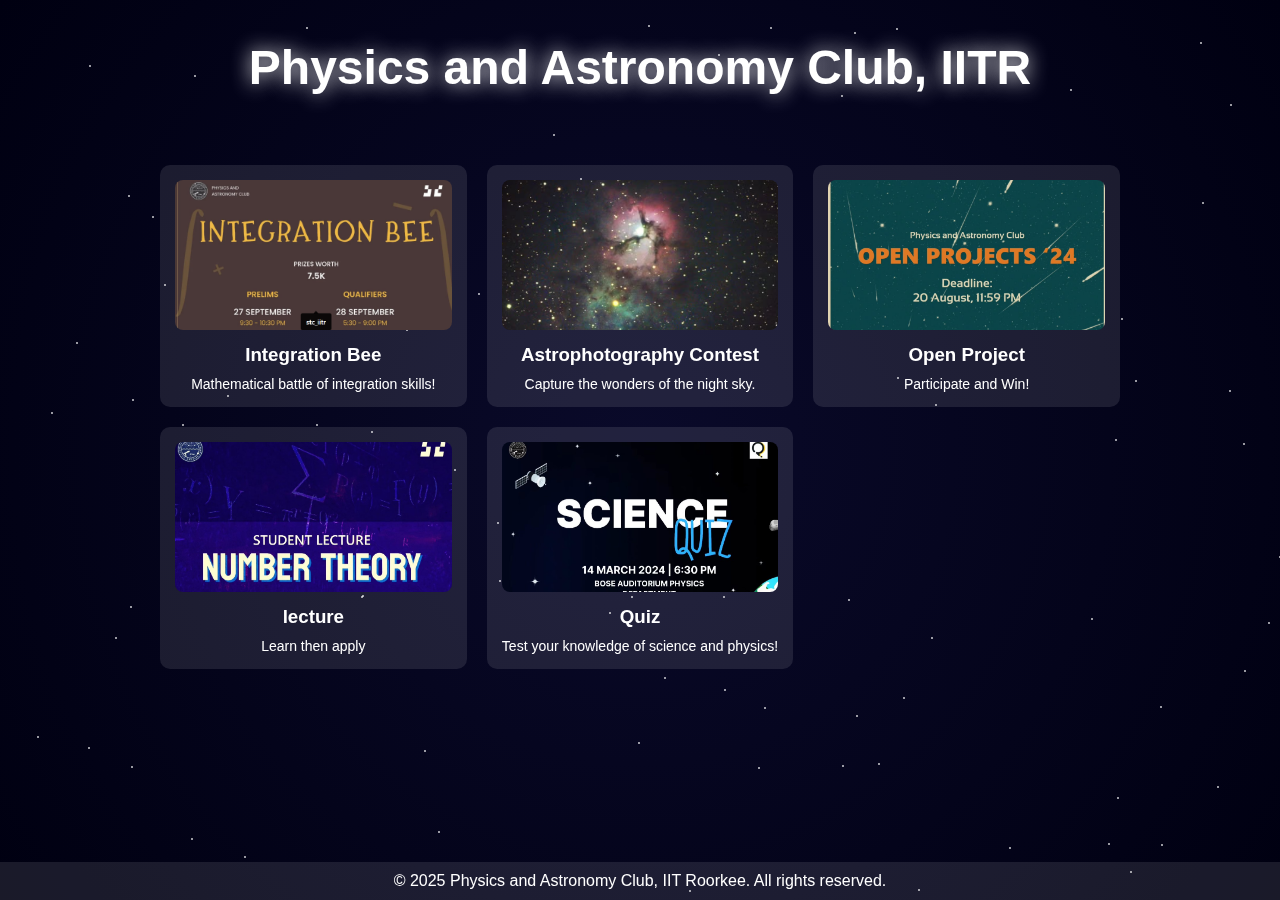
<file: index.html>
<!DOCTYPE html>
<html lang="en">
<head>
    <meta charset="UTF-8">
    <meta name="viewport" content="width=device-width, initial-scale=1.0">
    <title>Events - Physics & Astronomy Club</title>
    <link rel="stylesheet" href="style.css">
    <style>
        * {
            margin: 0;
            padding: 0;
            box-sizing: border-box;
        }

        body {
            font-family: Arial, sans-serif;
            background-color: #0a0a2a;
            color: white;
            text-align: center;
            min-height: 100vh;
            display: flex;
            flex-direction: column;
        }

        .stars-container {
            position: fixed;
            width: 100%;
            height: 100%;
            overflow: hidden;
            top: 0;
            left: 0;
            z-index: -1;
        }

        .star {
            position: absolute;
            width: 2px;
            height: 2px;
            background: white;
            opacity: 0.8;
            animation: blink 2s infinite alternate;
        }

        @keyframes blink {
            0% { opacity: 0.2; }
            100% { opacity: 1; }
        }

        .shooting-star {
            position: absolute;
            width: 2px;
            height: 2px;
            background: white;
            box-shadow: 0 0 8px white;
            opacity: 0;
            transform: rotate(-45deg);
            animation: shoot 4s linear infinite;
        }

        @keyframes shoot {
            0% {
                opacity: 1;
                transform: translate(100vw, 0) rotate(-45deg);
            }
            100% {
                opacity: 0;
                transform: translate(-50vw, 50vh) rotate(-45deg);
            }
        }

        h1 {
            margin-top: 20px;
            margin-bottom: 50px;
        }

        .content {
            flex: 1;
            padding: 20px;
        }

        .events-container {
            display: grid;
            grid-template-columns: repeat(auto-fit, minmax(250px, 1fr));
            gap: 20px;
            max-width: 1000px;
            margin: auto;
            padding: 20px;
        }

        .event-box {
            background: rgba(255, 255, 255, 0.1);
            padding: 15px;
            border-radius: 10px;
            text-align: center;
            transition: transform 0.3s;
            cursor: pointer;
        }

        .event-box:hover {
            transform: scale(1.05);
        }

        .event-box img {
            width: 100%;
            max-height: 150px;
            object-fit: cover;
            border-radius: 8px;
        }

        .event-box h3 {
            margin: 10px 0;
        }

        .event-box p {
            font-size: 14px;
        }

        footer {
            background: rgba(255, 255, 255, 0.1);
            padding: 10px;
            text-align: center;
            width: 100%;
        }
    </style>
</head>
<body>
    <div class="stars-container"></div>

    <div class="content">
        <h1>Physics and Astronomy Club, IITR</h1>
        <div class="events-container" id="events-grid"></div>
    </div>

    <footer>
        <p>&copy; 2025 Physics and Astronomy Club, IIT Roorkee. All rights reserved.</p>
    </footer>

    <script>
        const eventsData = [
            {
                key: "integration-bee",
                title: "Integration Bee",
                description: "Mathematical battle of integration skills!",
                image: "bee1.jpg"
            },
            {
                key: "astrophotography-contest",
                title: "Astrophotography Contest",
                description: "Capture the wonders of the night sky.",
                image: "a.png"
            },
            {
                key: "open-project",
                title: "Open Project",
                description: "Participate and Win!",
                image: "open.png"
            },
            {
                key: "Conduct Lecture",
                title: "lecture",
                description: "Learn then apply",
                image: "num.jpg"
            },
            {
                key: "quiz",
                title: "Quiz",
                description: "Test your knowledge of science and physics!",
                image: "quize.jpg"
            }
        ];

        function loadEvents() {
            const eventsGrid = document.getElementById("events-grid");
            eventsData.forEach(event => {
                let box = document.createElement("div");
                box.classList.add("event-box");
                box.onclick = () => window.location.href = `event.html?event=${event.key}`;

                let img = document.createElement("img");
                img.src = event.image;
                img.alt = event.title;

                let title = document.createElement("h3");
                title.innerText = event.title;

                let desc = document.createElement("p");
                desc.innerText = event.description;

                box.appendChild(img);
                box.appendChild(title);
                box.appendChild(desc);
                eventsGrid.appendChild(box);
            });
        }

        function createStars() {
            const starsContainer = document.querySelector(".stars-container");

            // Blinking Stars
            for (let i = 0; i < 100; i++) {
                let star = document.createElement("div");
                star.classList.add("star");
                star.style.top = Math.random() * 100 + "vh";
                star.style.left = Math.random() * 100 + "vw";
                star.style.animationDuration = Math.random() * 2 + 1 + "s";
                starsContainer.appendChild(star);
            }

            // Shooting Stars
            for (let i = 0; i < 5; i++) {
                let shootingStar = document.createElement("div");
                shootingStar.classList.add("shooting-star");
                shootingStar.style.top = Math.random() * 100 + "vh";
                shootingStar.style.left = Math.random() * 100 + "vw";
                shootingStar.style.animationDelay = Math.random() * 5 + "s";
                starsContainer.appendChild(shootingStar);
            }
        }

        window.onload = function() {
            loadEvents();
            createStars();
        };
    </script>
</body>
</html>
</file>
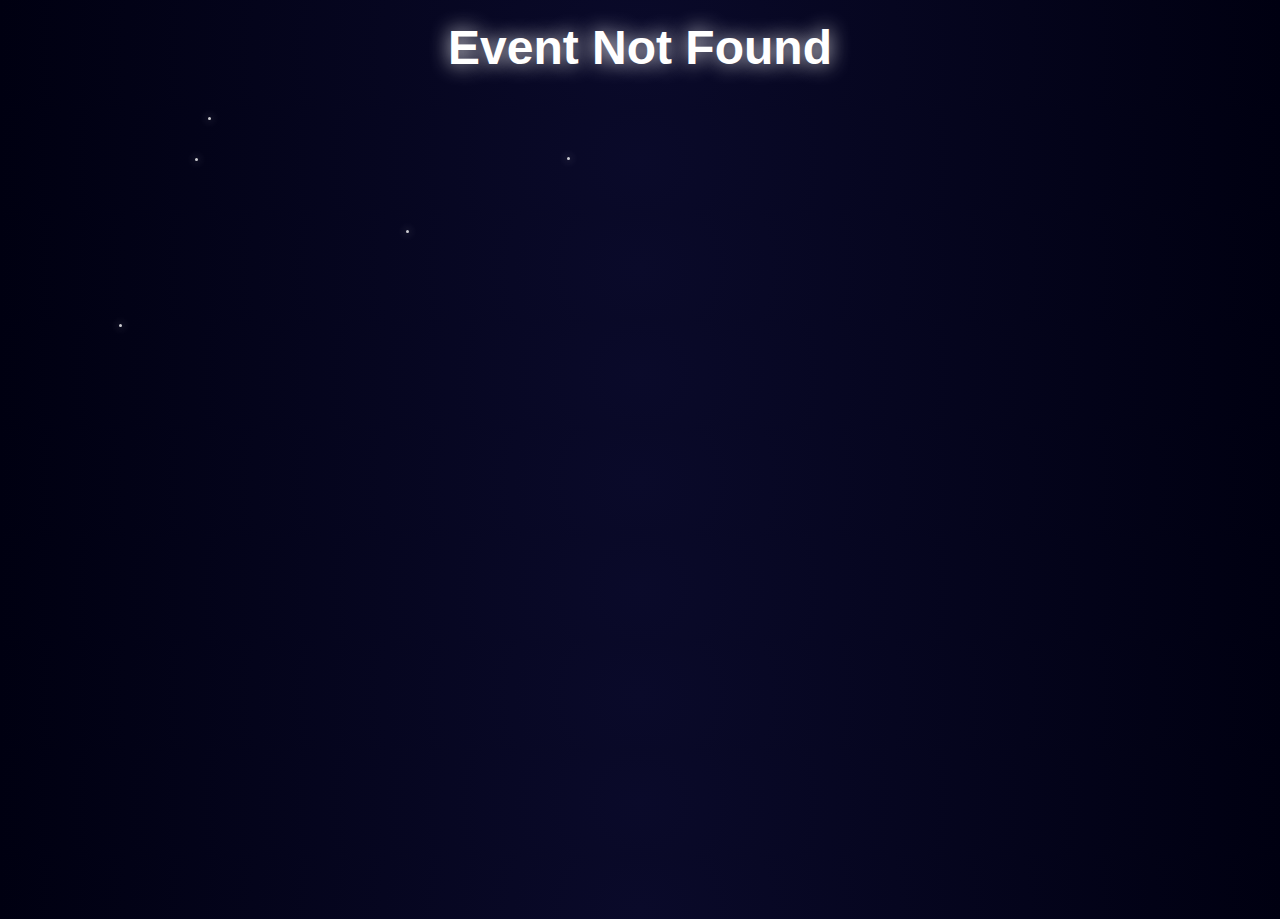
<file: event.html>
<!DOCTYPE html>
<html lang="en">
<head>
    <style>
        footer {
            background: rgba(255, 255, 255, 0.1);
            padding: 10px;
            text-align: center;
            width: 100%;
        }
    </style>
    <meta charset="UTF-8">
    <meta name="viewport" content="width=device-width, initial-scale=1.0">
    <title>Event Details</title>
    <link rel="stylesheet" href="style.css">
</head>
<body>
    <div class="stars"></div> <!-- Adding stars background -->

    <h1 id="event-title"></h1>
    <p id="event-description"></p>
    
    <h2>Previous Editions</h2>
    <ul id="previous-editions"></ul>

    <script>
        const eventsData = {
            "integration-bee": {
                title: "Integration Bee",
                description: "Mathematical battle of integration skills!",
                editions: ["Integration Bee 2024", "Integration Bee 2023"]
            },
            "astrophotography-contest": {
                title: "Astrophotography Contest",
                description: "Capture the wonders of the night sky.",
                editions: ["Astrophotography 2024", "Astrophotography 2023"]
            },
            "open-project": {
            title: "Open Project",
            description: "Participate and Win!",
            image: "open.jpg"
        },
             "Conduct Lecture" :{
                title: "lecture",
                description: "Code your way to victory!",
                editions: ["Hackathon 2024", "Hackathon 2023"]
            },
            "quiz": {
                title: "Quiz",
                description: "Test your knowledge of science and physics!",
                editions: ["Quiz 2024", "Quiz 2023"]
            }
        };

        function loadEventDetails() {
            const params = new URLSearchParams(window.location.search);
            const eventKey = params.get("event");

            if (eventsData[eventKey]) {
                document.getElementById("event-title").innerText = eventsData[eventKey].title;
                document.getElementById("event-description").innerText = eventsData[eventKey].description;

                const editionsList = document.getElementById("previous-editions");
                editionsList.innerHTML = "";
                eventsData[eventKey].editions.forEach(edition => {
                    const li = document.createElement("li");
                    li.innerText = edition;
                    li.classList.add("edition-item"); // Add class for styling
                    editionsList.appendChild(li);
                });
            } else {
                document.body.innerHTML = "<h1>Event Not Found</h1>";
            }
        }

        function createStars(numStars) {
            for (let i = 0; i < numStars; i++) {
                let star = document.createElement("div");
                star.className = "star";
                star.style.top = Math.random() * 100 + "vh";
                star.style.left = Math.random() * 100 + "vw";
                star.style.animationDelay = Math.random() * 5 + "s";
                document.body.appendChild(star);
            }
        }

        function createShootingStars(numShootingStars) {
            for (let i = 0; i < numShootingStars; i++) {
                let shootingStar = document.createElement("div");
                shootingStar.className = "shooting-star";
                shootingStar.style.top = Math.random() * 50 + "vh";
                shootingStar.style.left = Math.random() * 100 + "vw";
                shootingStar.style.animationDelay = Math.random() * 10 + "s";
                document.body.appendChild(shootingStar);
            }
        }

        window.onload = () => {
            loadEventDetails();
            createStars(100);
            createShootingStars(5);
        };
    </script>
</body>
     <footer>
        <p>&copy; 2025 Physics and Astronomy Club, IIT Roorkee. All rights reserved.</p>
    </footer>

</html>
</file>
<file: style.css>
/* Space gradient background */
body {
    font-family: 'Poppins', sans-serif;
    text-align: center;
    background: radial-gradient(circle, #0a0a2a, #000011);
    color: white;
    margin: 0;
    padding: 0;
    overflow: hidden;
    position: relative;
}

/* Static blinking stars */
.star {
    position: absolute;
    width: 2px;
    height: 2px;
    background: white;
    border-radius: 50%;
    opacity: 0;
    animation: blink 2s infinite alternate;
}

/* Blinking animation */
@keyframes blink {
    0% { opacity: 0.3; }
    50% { opacity: 1; }
    100% { opacity: 0.3; }
}

/* Shooting stars */
.shooting-star {
    position: absolute;
    width: 3px;
    height: 3px;
    background: white;
    border-radius: 50%;
    box-shadow: 0px 0px 10px white;
    opacity: 0.8;
    animation: shoot 3s linear infinite;
}

/* Shooting star animation */
@keyframes shoot {
    0% { transform: translate(100vw, -50vh) scale(1); opacity: 1; }
    100% { transform: translate(-100vw, 100vh) scale(0.5); opacity: 0; }
}

/* Title glow effect */
h1 {
    font-size: 3rem;
    margin-top: 20px;
    text-shadow: 0px 0px 20px rgba(255, 255, 255, 0.9);
    animation: glow 2s infinite alternate;
}

/* Glow animation */
@keyframes glow {
    from { text-shadow: 0px 0px 10px cyan; }
    to { text-shadow: 0px 0px 20px white; }
}
</file>
